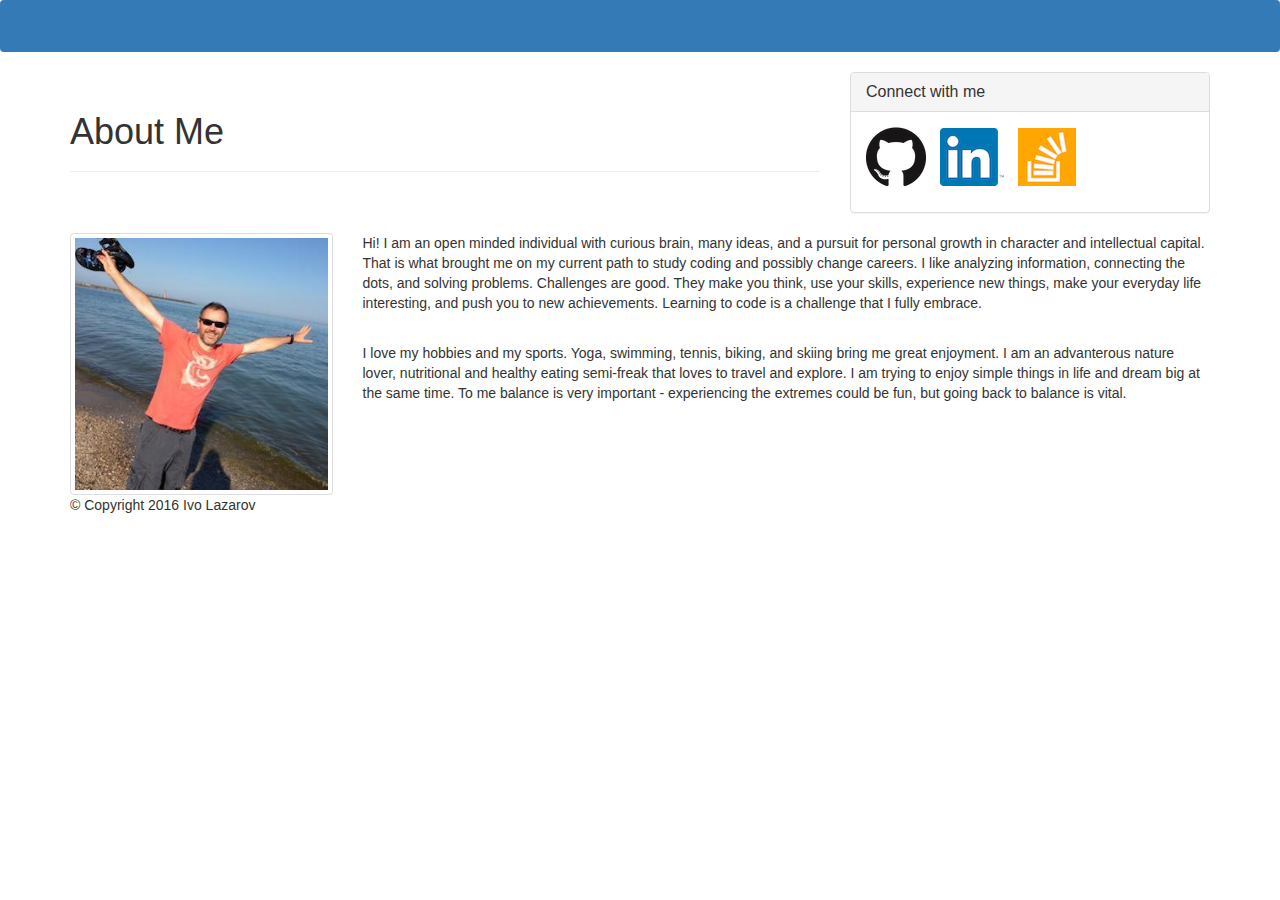
<file: index.html>
<!DOCTYPE html>
<html lang="en-es"> 

<head>
    <meta charset="utf-8">
    <meta name="viewport" content="width=device-width, initial-scale=1">
    <title>Bootstrap Portfolio</title>
        <link rel="stylesheet" type="text/css" href="assets/css/reset.css">
        <link rel="stylesheet" href="https://maxcdn.bootstrapcdn.com/bootstrap/3.3.7/css/bootstrap.min.css" integrity="sha384-BVYiiSIFeK1dGmJRAkycuHAHRg32OmUcww7on3RYdg4Va+PmSTsz/K68vbdEjh4u" crossorigin="anonymous">
        <link rel="stylesheet" href="https://bootswatch.com/4/flatly/bootstrap.min.css">
</head>

<body>
    <nav class="navbar navbar-expand-lg navbar-dark bg-primary">
        <a class="navbar-brand" href="#">Ivo Lazarov</a>
      
        <div class="collapse navbar-collapse" id="navbarColor01">

          <ul class="navbar-nav mr-auto">
            <li class="nav-item">
              <a class="nav-link" href="index.html">About</a>
            </li>
            <li class="nav-item">
              <a class="nav-link" href="portfolio.html">Portfolio</a>
            </li>
            <li class="nav-item">
              <a class="nav-link" href="contact.html">Contact</a>
            </li>
          </ul>
        </div>
      </nav>

      <div class="container">
            <div class="row">
              <div class="col-md-8">
                <div class="page-header">
                  <h1>About Me</h1>
                </div>
              </div>  
                <div class="col-md-4">
                    <div class="panel panel-default">
                        <div class="panel-heading">
                            <h3 class="panel-title">Connect with me</h3>
                        </div>
                        <div class="panel-body">
                            <ul class="list-inline">
                                <li><a href="https://github.com/ivosl"><img src="assets/images/GitHub-logo.png" alt="GitHub logo"></a></li>
                                <li><a href="https://www.linkedin.com/in/ivo-lazarov"><img src="assets/images/LinkedIn-logo.png" alt="LinkedIn logo"></a></li>
                                <li><a href="https://stackoverflow.com/users/8949577/ivo?tab=profile"><img src="assets/images/so-logo.png" alt="Stack Overflow logo"></a></li>
                            </ul> 
                        </div>                   
                    </div>
                </div>
            </div>
                <div class="row">
                    <div class="col-md-3">
                        <img src="assets/images/Ivo.JPG" alt="Ivo's photo" class="img-thumbnail">
                    </div>
                    <div class="col-md-9">
                        <p> Hi! I am an open minded individual with curious brain, many ideas, and a pursuit for personal growth in character and intellectual capital. That is what brought me on my current path to study coding and possibly change careers. 
                                I like analyzing information, connecting the dots, and solving problems. Challenges are good. They make you think, use your skills, experience new things, make your everyday life interesting, and push you to new achievements. 
                                Learning to code is a challenge that I fully embrace. 
                                <p><br>I love my hobbies and my sports. Yoga, swimming, tennis, biking, and skiing bring me great enjoyment. 
                                I am an advanterous nature lover, nutritional and healthy eating semi-freak that loves to travel and explore. 
                                I am trying to enjoy simple things in life and dream big at the same time. To me balance is very important - experiencing the extremes could be fun, but going back to balance is vital. 
                        </p>
                    </div>
                </div>

            <div class="row">
                    <div class="col-md-12">
                        <p> &copy; Copyright 2016 Ivo Lazarov </p>
                    </div>
             </div>
    </div>

</body>
</html>
</file>
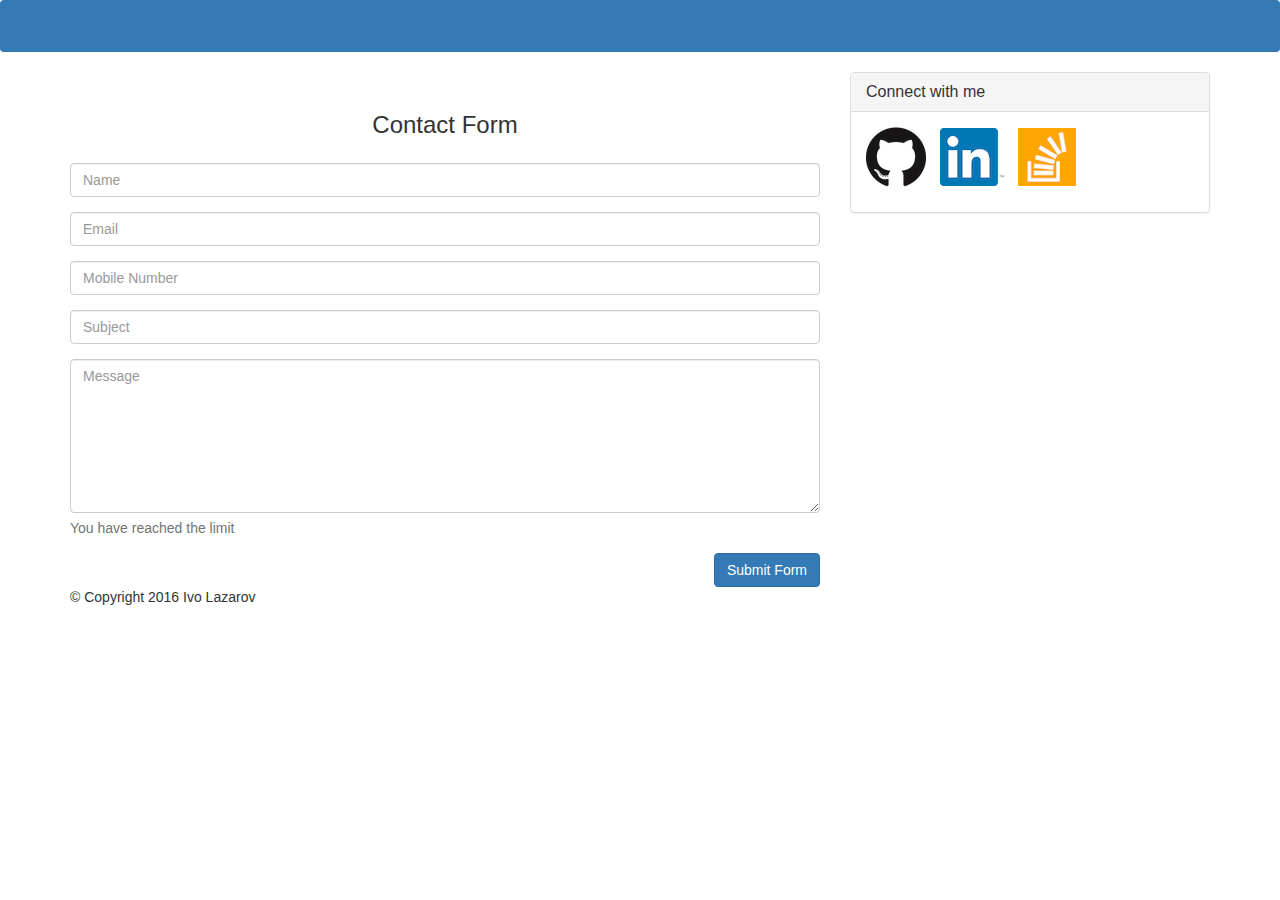
<file: contact.html>
<!DOCTYPE html>
<html lang="en-es"> 

<head>
    <meta charset="utf-8">
    <meta name="viewport" content="width=device-width, initial-scale=1">
    <title>Bootstrap Portfolio</title>
        <link rel="stylesheet" type="text/css" href="assets/css/reset.css">
        <link rel="stylesheet" href="https://maxcdn.bootstrapcdn.com/bootstrap/3.3.7/css/bootstrap.min.css" integrity="sha384-BVYiiSIFeK1dGmJRAkycuHAHRg32OmUcww7on3RYdg4Va+PmSTsz/K68vbdEjh4u" crossorigin="anonymous">
        <link rel="stylesheet" href="https://bootswatch.com/4/flatly/bootstrap.min.css">
</head>

<body>
    <nav class="navbar navbar-expand-lg navbar-dark bg-primary">
        <a class="navbar-brand" href="#">Ivo Lazarov</a>
      
        <div class="collapse navbar-collapse" id="navbarColor01">

          <ul class="navbar-nav mr-auto">
            <li class="nav-item">
              <a class="nav-link" href="index.html">About</a>
            </li>
            <li class="nav-item">
              <a class="nav-link" href="portfolio.html">Portfolio</a>
            </li>
            <li class="nav-item">
              <a class="nav-link" href="contact.html">Contact</a>
            </li>
          </ul>
        </div>
      </nav>

      <div class="container">
        <div class="row">
            <div class="col-md-8">
                <div class="form-area">  
                    <form role="form">
                    <br style="clear:both">
                                <h3 style="margin-bottom: 25px; text-align: center;">Contact Form</h3>
                                <div class="form-group">
                                    <input type="text" class="form-control" id="name" name="name" placeholder="Name" required>
                                </div>
                                <div class="form-group">
                                    <input type="text" class="form-control" id="email" name="email" placeholder="Email" required>
                                </div>
                                <div class="form-group">
                                    <input type="text" class="form-control" id="mobile" name="mobile" placeholder="Mobile Number" required>
                                </div>
                                <div class="form-group">
                                    <input type="text" class="form-control" id="subject" name="subject" placeholder="Subject" required>
                                </div>
                                <div class="form-group">
                                <textarea class="form-control" type="textarea" id="message" placeholder="Message" maxlength="140" rows="7"></textarea>
                                    <span class="help-block"><p id="characterLeft" class="help-block ">You have reached the limit</p></span>                    
                                </div>
                        
                    <button type="button" id="submit" name="submit" class="btn btn-primary pull-right">Submit Form</button>
                    </form>
                </div>
            </div>
            <div class="col-md-4">
                    <div class="panel panel-default">
                        <div class="panel-heading">
                            <h3 class="panel-title">Connect with me</h3>
                        </div>
                        <div class="panel-body">
                            <ul class="list-inline">
                                <li><a href="https://github.com/ivosl"><img src="assets/images/GitHub-logo.png" alt="GitHub logo"></a></li>
                                <li><a href="https://www.linkedin.com/in/ivo-lazarov"><img src="assets/images/LinkedIn-logo.png" alt="LinkedIn logo"></a></li>
                                <li><a href="https://stackoverflow.com/users/8949577/ivo?tab=profile"><img src="assets/images/so-logo.png" alt="Stack Overflow logo"></a></li>
                            </ul> 
                        </div>                   
                    </div>
                </div>
            </div>
        <div class="row">
            <div class="col-md-12">
                <p> &copy; Copyright 2016 Ivo Lazarov </p>
            </div>
        </div>
</div>
       
</body>
</html>
</file>
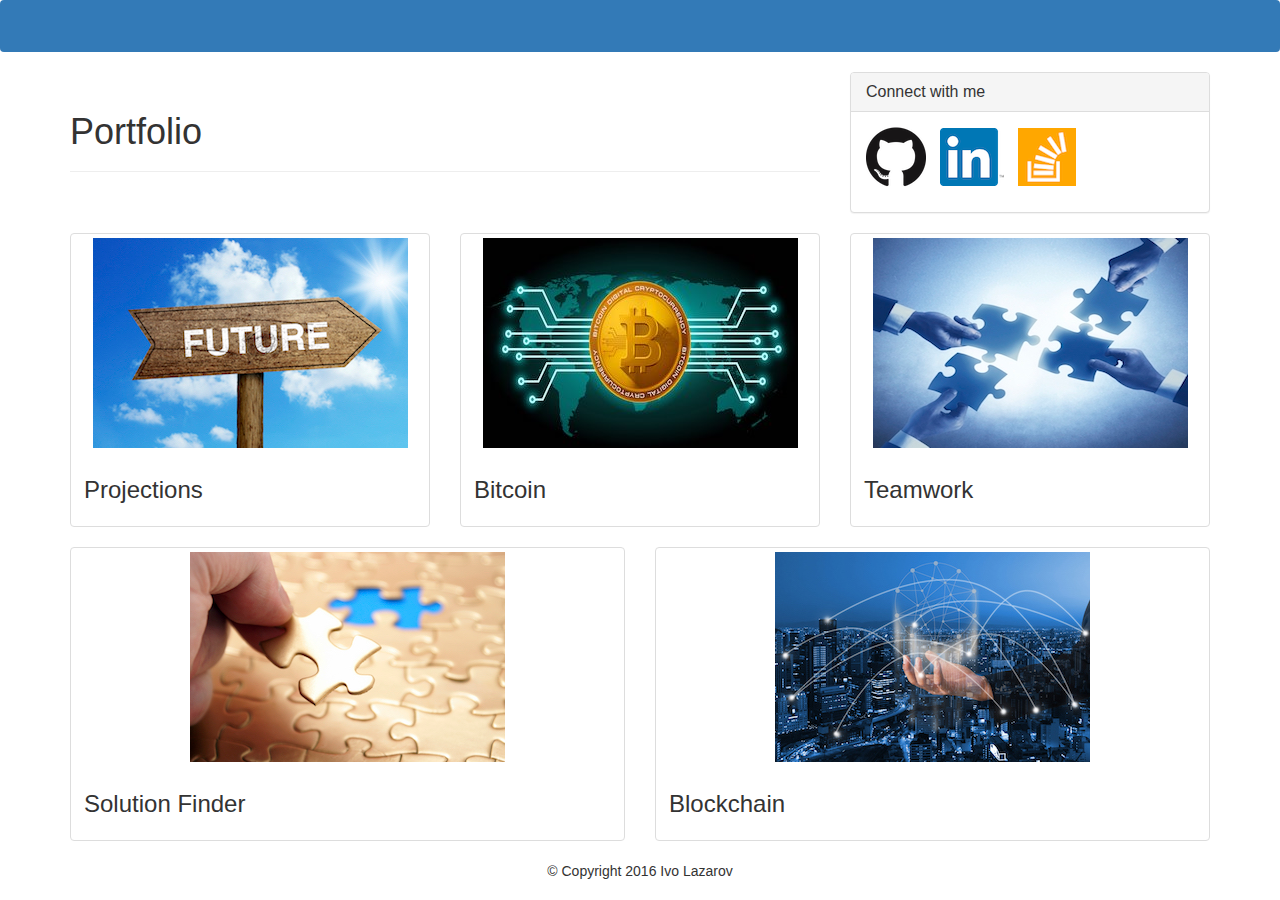
<file: portfolio.html>
<!DOCTYPE html>
<html lang="en-es"> 

        <head>
                <meta charset="utf-8">
                <meta name="viewport" content="width=device-width, initial-scale=1">
                <title>Bootstrap Portfolio</title>
                    <link rel="stylesheet" type="text/css" href="assets/css/reset.css">
                    <link rel="stylesheet" href="https://maxcdn.bootstrapcdn.com/bootstrap/3.3.7/css/bootstrap.min.css" integrity="sha384-BVYiiSIFeK1dGmJRAkycuHAHRg32OmUcww7on3RYdg4Va+PmSTsz/K68vbdEjh4u" crossorigin="anonymous">
                    <link rel="stylesheet" href="https://bootswatch.com/4/flatly/bootstrap.min.css">
            </head>
            
            <body>
                <nav class="navbar navbar-expand-lg navbar-dark bg-primary">
                    <a class="navbar-brand" href="#">Ivo Lazarov</a>
                  
                    <div class="collapse navbar-collapse" id="navbarColor01">
            
                      <ul class="navbar-nav mr-auto">
                        <li class="nav-item">
                          <a class="nav-link" href="index.html">About</a>
                        </li>
                        <li class="nav-item">
                          <a class="nav-link" href="portfolio.html">Portfolio</a>
                        </li>
                        <li class="nav-item">
                          <a class="nav-link" href="contact.html">Contact</a>
                        </li>
                      </ul>
                    </div>
                  </nav>

                    <div class="container">
                        <div class="row">
                          <div class="col-md-8">
                            <div class="page-header">
                              <h1>Portfolio</h1>
                            </div>
                          </div>  
                            <div class="col-md-4">
                                <div class="panel panel-default">
                                    <div class="panel-heading">
                                        <h3 class="panel-title">Connect with me</h3>
                                    </div>
                                    <div class="panel-body">
                                        <ul class="list-inline">
                                            <li><a href="https://github.com/ivosl"><img src="assets/images/GitHub-logo.png" alt="GitHub logo"></a></li>
                                            <li><a href="https://www.linkedin.com/in/ivo-lazarov"><img src="assets/images/LinkedIn-logo.png" alt="LinkedIn logo"></a></li>
                                            <li><a href="https://stackoverflow.com/users/8949577/ivo?tab=profile"><img src="assets/images/so-logo.png" alt="Stack Overflow logo"></a></li>
                                        </ul> 
                                    </div>                   
                                </div>
                            </div>
                        </div>
                <div class="row">
                    <div class="col-sm-6 col-md-4">
                        <div class="thumbnail">
                                <img src="assets/images/future.jpg" alt="Projections">
                                <div class="caption">
                                    <h3>Projections</h3>
                                </div>
                        </div>
                    </div>
                    <div class="col-sm-6 col-md-4">
                        <div class="thumbnail">
                                <img src="assets/images/bitcoin.jpg" alt="Bitcoin">
                                <div class="caption">
                                    <h3>Bitcoin</h3>
                                </div>
                        </div>
                    </div>
                    <div class="col-sm-6 col-md-4">
                            <div class="thumbnail">
                                <img src="assets/images/teamwork.jpg" alt="Teamwork">
                                <div class="caption">
                                    <h3>Teamwork</h3>
                                </div>
                            </div>
                        </div>                   
                </div>

                <div class="row">
                        <div class="col-sm-4 col-md-6">
                            <div class="thumbnail">
                                    <img src="assets/images/solution.jpg" alt="Solution Finder">
                                    <div class="caption">
                                        <h3>Solution Finder</h3>
                                    </div>
                            </div>
                        </div>
                        <div class="col-sm- col-md-6">
                            <div class="thumbnail">
                                    <img src="assets/images/blockchain.jpg" alt="Blockchain">
                                    <div class="caption">
                                        <h3>Blockchain</h3>
                                    </div>
                            </div>
                        </div>          
                </div>  
    <div class="row">
        <div class="col-md-12">
            <p class="text-center"> &copy; Copyright 2016 Ivo Lazarov </p>
        </div>
    </div>
 </div>  

</body>
</html>
</file>
